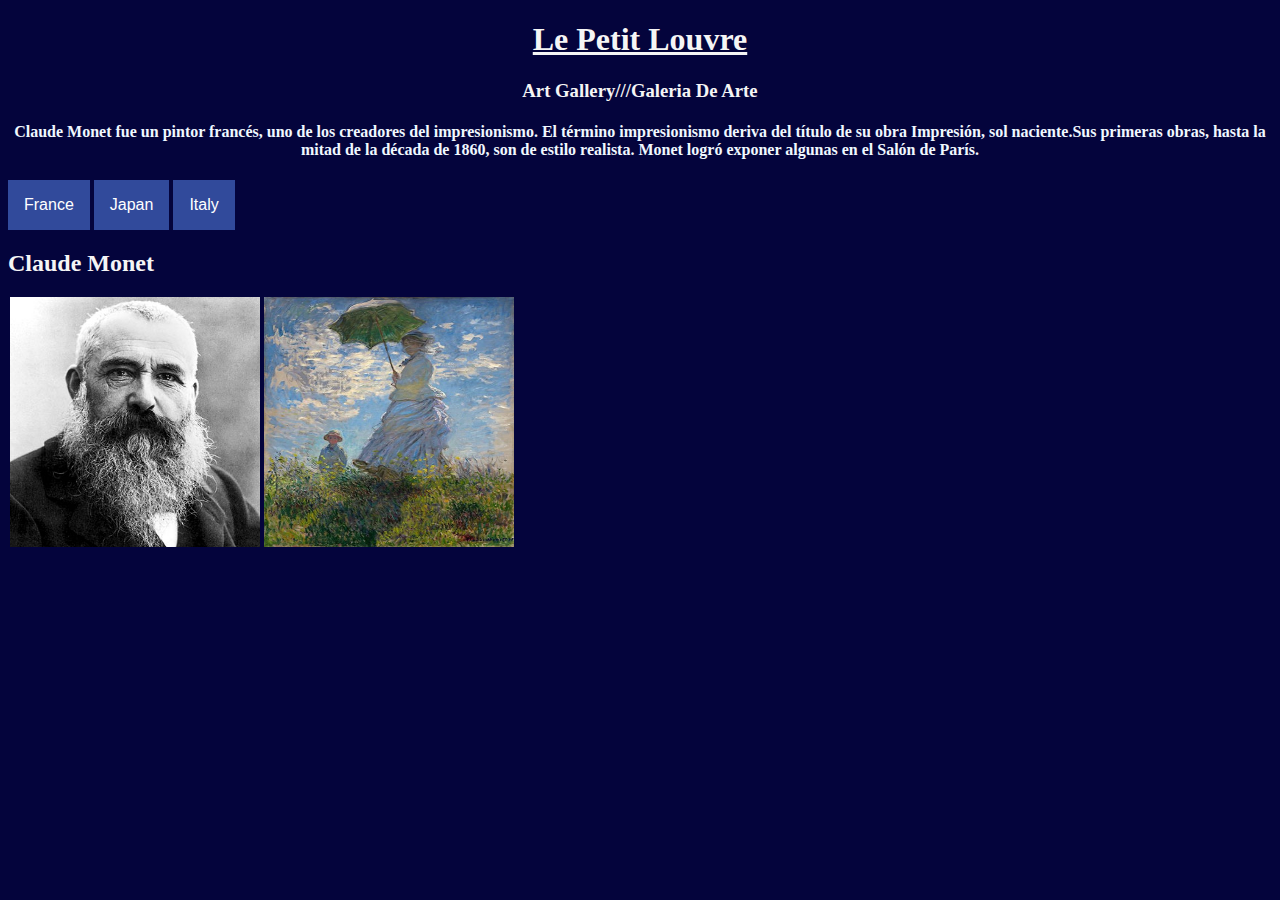
<file: Claude_Monet.html>
<!DOCTYPE html>
<html lang="es">

<head>
    <meta charset="UTF-8" />
    <meta name="viewport" content="width=device-width, initial-scale=1.0" />
    <title>Le Petit Louvre Gallery</title>

    <style>
        /* Alinea los headers tipo 1 y 3 al centro de la pagina */
        h1, 
        h4,
        h3 {
            text-align: center;
        }

        /* Boton del menu desplegable */
        .dropbtn {
            background-color: #314a9b;
            color: white;
            padding: 16px;
            font-size: 16px;
            border: none;
        }

        /* DIV que contiene el menu desplegable */
        .dropdown {
            position: relative;
            display: inline-block;
        }

        /* Contenido del menu desplegable, no se ve por defecto */
        .dropdown-content {
            display: none;
            position: absolute;
            background-color: #162146;
            min-width: 160px;
            box-shadow: 0px 8px 16px 0px rgba(0, 0, 0, 0.2);
            z-index: 1;
        }

        /* Links dentro del menu desplegable*/
        .dropdown-content a {
            color: white;
            padding: 12px 16px;
            text-decoration: none;
            display: block;
        }

        /* Cambiar el color al pasar el raton sobre el menu desplegable */
        .dropdown-content a:hover {
            background-color: #324c9f;
        }

        /* Mostrar menu desplegable al mostrar el raton */
        .dropdown:hover .dropdown-content {
            display: block;
        }

        /* Cambiar el color del boton al ser mostrado */
        .dropdown:hover .dropbtn {
            background-color: #213269;
        }
    </style>
</head>
<!-- Cambia el color del fondo de la pagina -->

<body bgcolor="#04043c">

    <h1 style="color: whitesmoke;"><u>Le Petit Louvre</u></h1>

    <h3 style="color: whitesmoke;">Art Gallery///Galeria De Arte</h3>
    <div style= "color:aliceblue;" class= "clase_prueba">
        <h4>Claude Monet fue un pintor francés, 
            uno de los creadores del impresionismo. 
            El término impresionismo deriva del título de su obra Impresión, 
            sol naciente.
            ​Sus primeras obras, hasta la mitad de la década de 1860, 
            son de estilo realista. Monet logró exponer algunas en el Salón de París.</h4>
    </div>
   

    <!-- Menu desplegable que muestra artistas franceses -->
    <div class="dropdown">
        <button class="dropbtn">France</button>
        <div class="dropdown-content">
            <a href="Claude_Monet.html">Claude Monet</a>
            <a href="Georges_Braque.html">Georges Braque</a>
            <a href="Georges-Pierre_Seurat.html">Georges-Pierre Seurat</a>
        </div>
    </div>

    <!-- Menu desplegable que muestra artistas japoneses -->
    <div class="dropdown">
        <button class="dropbtn">Japan</button>
        <div class="dropdown-content">
            <a href="Hirohiko_Araki.html">Hirohiko Araki</a>
            <a href="Katsushika_Hokusai.html">Katsushika Hokusai</a>
            <a href="Junji_Ito.html">Junji Ito</a>
        </div>
    </div>

    <!-- Menu desplegable que muestra artistas italianos -->
    <div class="dropdown">
        <button class="dropbtn">Italy</button>
        <div class="dropdown-content">
            <a href="Leonardo_da_Vinci.html">Leonardo da Vinci</a>
            <a href="Michelangelo_Buonarroti.html">Michelangelo Buonarroti</a>
            <a href="Donato_di_Niccolo_di_Betto_Bardi.html">Donato di Niccolò di Betto Bardi</a>
        </div>
    </div>
    <h2 style="color: whitesmoke;">Claude Monet</h2>
    <legend>
        <img src="imagenes/monet.jpg" width="250" height="250" alt="Imagen del artista" />
        <img src="imagenes/monet-paintings-woman-with-a-parasol-1875.jpg" width="250" height="250" alt="Obra del artista" />
    </legend>
</body>


</html>
</file>
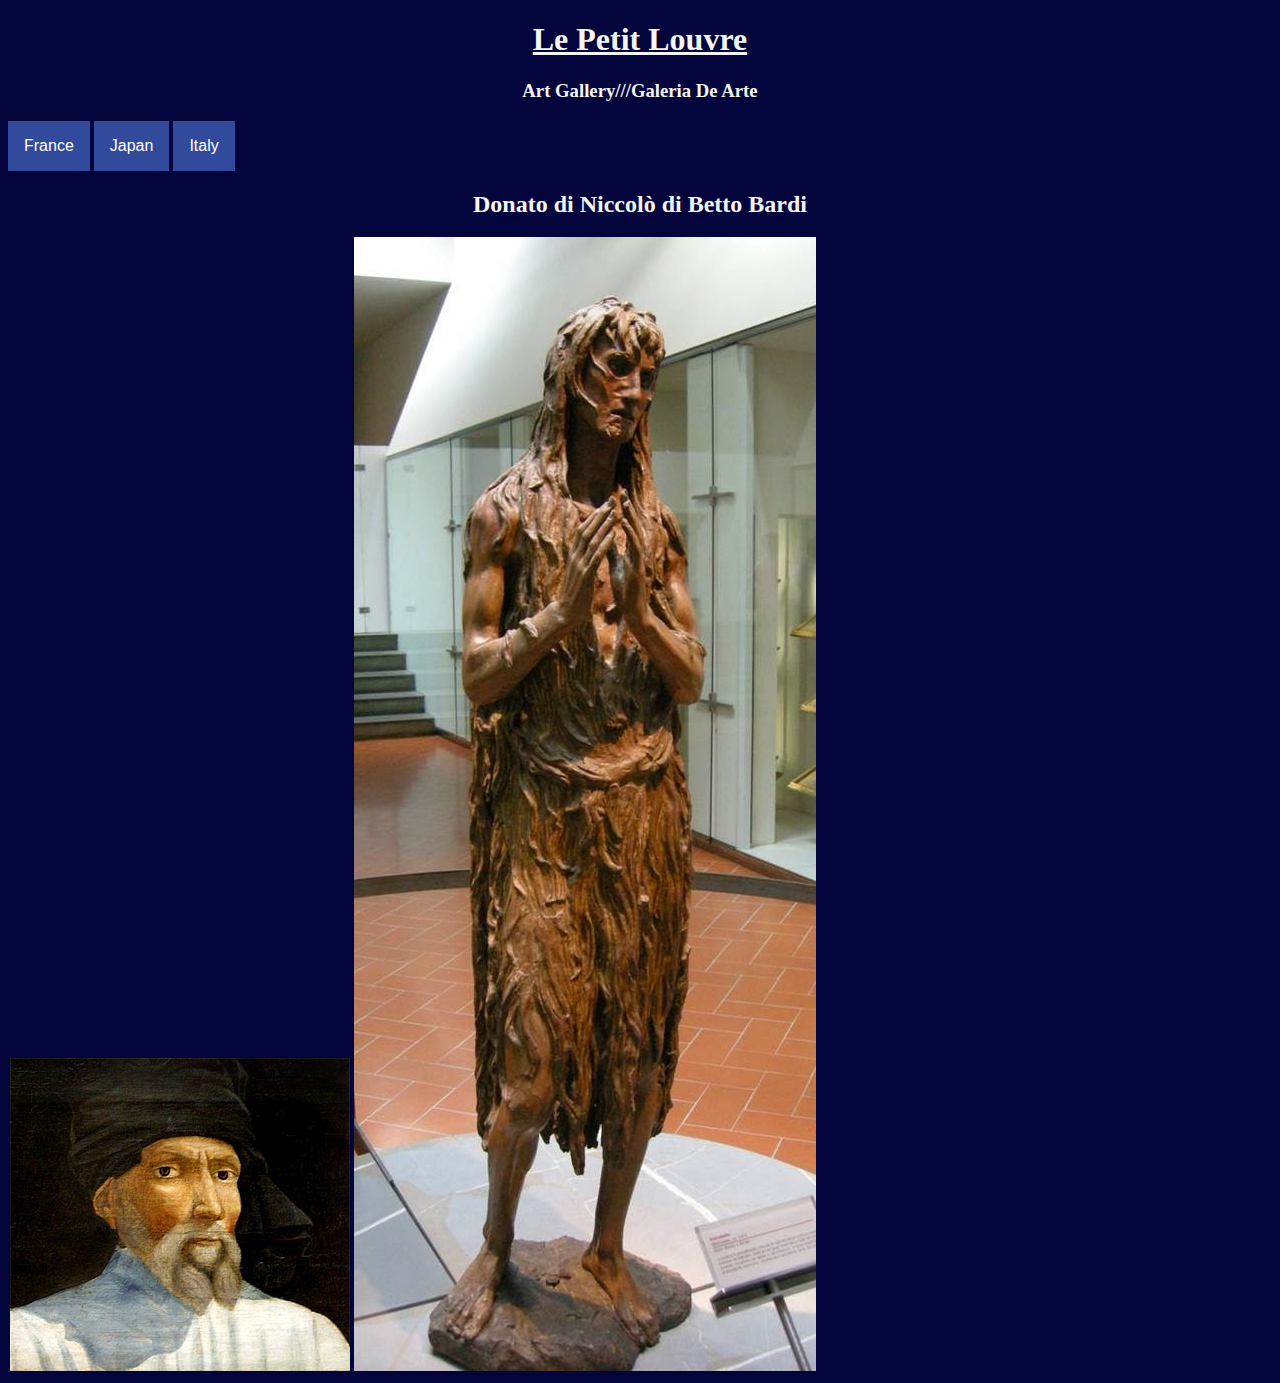
<file: Donato_di_Niccolo_di_Betto_Bardi.html>
<!DOCTYPE html>
<html lang="es">

<head>
    <meta charset="UTF-8" />
    <meta name="viewport" content="width=device-width, initial-scale=1.0" />
    <title>Le Petit Louvre Gallery</title>

    <style>
        /* Alinea los headers tipo 1 y 3 al centro de la pagina */
        h1,h2,h3, h4 {
            text-align: center;
            color: whitesmoke;
        }

        /* Boton del menu desplegable */
        .dropbtn {
            background-color: #314a9b;
            color: white;
            padding: 16px;
            font-size: 16px;
            border: none;
        }

        /* DIV que contiene el menu desplegable */
        .dropdown {
            position: relative;
            display: inline-block;
        }

        /* Contenido del menu desplegable, no se ve por defecto */
        .dropdown-content {
            display: none;
            position: absolute;
            background-color: #162146;
            min-width: 160px;
            box-shadow: 0px 8px 16px 0px rgba(0, 0, 0, 0.2);
            z-index: 1;
        }

        /* Links dentro del menu desplegable*/
        .dropdown-content a {
            color: white;
            padding: 12px 16px;
            text-decoration: none;
            display: block;
        }

        /* Cambiar el color al pasar el raton sobre el menu desplegable */
        .dropdown-content a:hover {
            background-color: #324c9f;
        }

        /* Mostrar menu desplegable al mostrar el raton */
        .dropdown:hover .dropdown-content {
            display: block;
        }

        /* Cambiar el color del boton al ser mostrado */
        .dropdown:hover .dropbtn {
            background-color: #213269;
        }
    </style>
</head>
<!-- Cambia el color del fondo de la pagina -->

<body bgcolor="#04043c">

    <h1 ><u>Le Petit Louvre</u></h1>

    <h3 >Art Gallery///Galeria De Arte</h3>

    <!-- Menu desplegable que muestra artistas franceses -->
    <div class="dropdown">
        <button class="dropbtn">France</button>
        <div class="dropdown-content">
            <a href="Claude_Monet.html">Claude Monet</a>
            <a href="Georges_Braque.html">Georges Braque</a>
            <a href="Georges-Pierre_Seurat.html">Georges-Pierre Seurat</a>
        </div>
        </div>
        
        <!-- Menu desplegable que muestra artistas japoneses -->
        <div class="dropdown">
            <button class="dropbtn">Japan</button>
            <div class="dropdown-content">
                <a href="Hirohiko_Araki.html">Hirohiko Araki</a>
                <a href="Katsushika_Hokusai.html">Katsushika Hokusai</a>
                <a href="Junji_Ito.html">Junji Ito</a>
            </div>
        </div>
        
        <!-- Menu desplegable que muestra artistas italianos -->
        <div class="dropdown">
            <button class="dropbtn">Italy</button>
            <div class="dropdown-content">
                <a href="Leonardo_da_Vinci.html">Leonardo da Vinci</a>
                <a href="Michelangelo_Buonarroti.html">Michelangelo Buonarroti</a>
                <a href="Donato_di_Niccolo_di_Betto_Bardi.html">Donato di Niccolò di Betto Bardi</a>
            </div>
        </div>
        <h2 >Donato di Niccolò di Betto Bardi</h2>
        <legend>
            <img src="imagenes/donatello.jpg" alt="Imagen del artista" />
            <img src="imagenes/magdalena_penitente.jpg" alt="Obra del artista" />
        </legend>
        </body>
        
        </html>
</file>
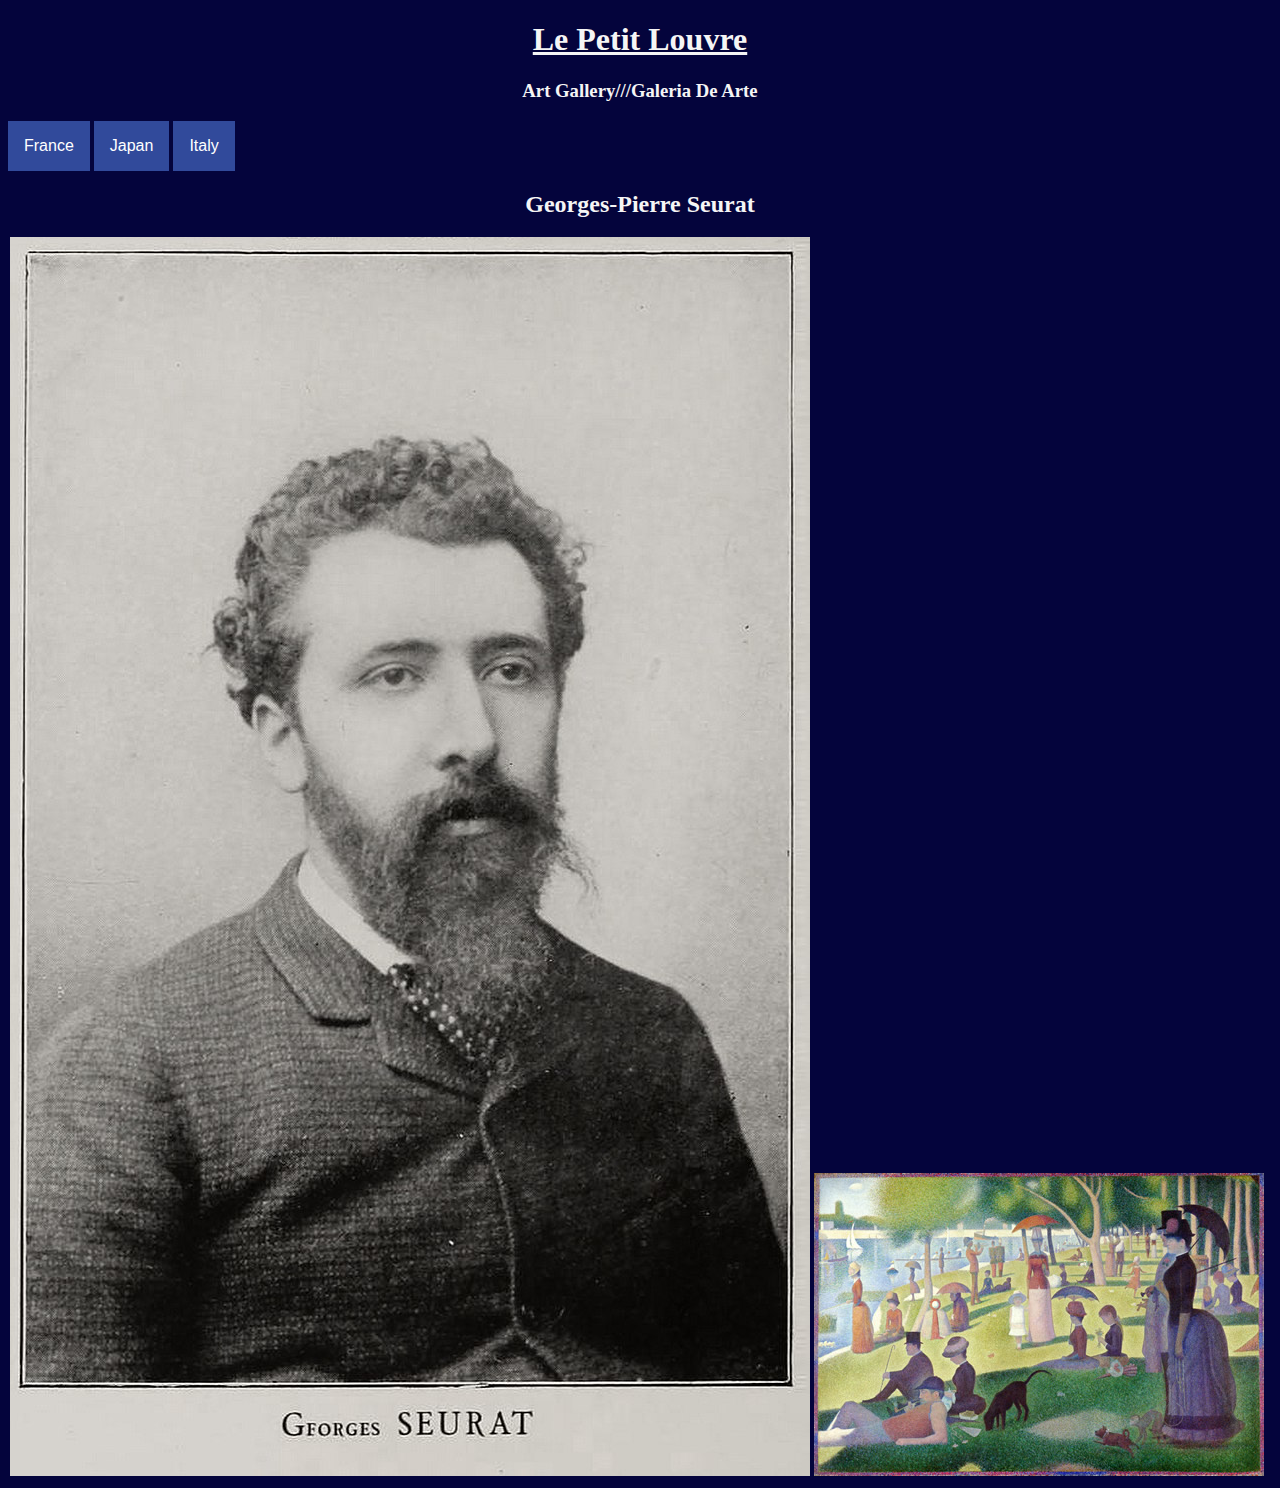
<file: Georges-Pierre_Seurat.html>
<!DOCTYPE html>
<html lang="es">

<head>
    <meta charset="UTF-8" />
    <meta name="viewport" content="width=device-width, initial-scale=1.0" />
    <title>Le Petit Louvre Gallery</title>
    <link rel="stylesheet" href="css/styles.css"/>

    <style>
        /* Alinea los headers tipo 1 y 3 al centro de la pagina */
        h1,h2,h3, h4 {
            text-align: center;
            color: whitesmoke;
        }

        /* Boton del menu desplegable */
        .dropbtn {
            background-color: #314a9b;
            color: white;
            padding: 16px;
            font-size: 16px;
            border: none;
        }

        /* DIV que contiene el menu desplegable */
        .dropdown {
            position: relative;
            display: inline-block;
        }

        /* Contenido del menu desplegable, no se ve por defecto */
        .dropdown-content {
            display: none;
            position: absolute;
            background-color: #162146;
            min-width: 160px;
            box-shadow: 0px 8px 16px 0px rgba(0, 0, 0, 0.2);
            z-index: 1;
        }

        /* Links dentro del menu desplegable*/
        .dropdown-content a {
            color: white;
            padding: 12px 16px;
            text-decoration: none;
            display: block;
        }

        /* Cambiar el color al pasar el raton sobre el menu desplegable */
        .dropdown-content a:hover {
            background-color: #324c9f;
        }

        /* Mostrar menu desplegable al mostrar el raton */
        .dropdown:hover .dropdown-content {
            display: block;
        }

        /* Cambiar el color del boton al ser mostrado */
        .dropdown:hover .dropbtn {
            background-color: #213269;
        }
    </style>
</head>
<!-- Cambia el color del fondo de la pagina -->

<body bgcolor="#04043c">

    <h1 ><u>Le Petit Louvre</u></h1>
<h3 >Art Gallery///Galeria De Arte</h3>

<!-- Menu desplegable que muestra artistas franceses -->
<div class="container">
<div class="dropdown">
    <button class="dropbtn">France</button>
    <div class="dropdown-content">
        <a href="Claude_Monet.html">Claude Monet</a>
        <a href="Georges_Braque.html">Georges Braque</a>
        <a href="Georges-Pierre_Seurat.html">Georges-Pierre Seurat</a>
    </div>
</div>

<!-- Menu desplegable que muestra artistas japoneses -->
<div class="dropdown">
    <button class="dropbtn">Japan</button>
    <div class="dropdown-content">
        <a href="Hirohiko_Araki.html">Hirohiko Araki</a>
        <a href="Katsushika_Hokusai.html">Katsushika Hokusai</a>
        <a href="Junji_Ito.html">Junji Ito</a>
    </div>
</div>

<!-- Menu desplegable que muestra artistas italianos -->
<div class="dropdown">
    <button class="dropbtn">Italy</button>
    <div class="dropdown-content">
        <a href="Leonardo_da_Vinci.html">Leonardo da Vinci</a>
        <a href="Michelangelo_Buonarroti.html">Michelangelo Buonarroti</a>
        <a href="Donato_di_Niccolo_di_Betto_Bardi.html">Donato di Niccolò di Betto Bardi</a>
    </div>
</div>
</div>
<h2 >Georges-Pierre Seurat</h2>
<legend>
    <img src="imagenes/Georges_Seurat.jpg" alt="Imagen del artista" />
    <img src="imagenes/seurat-tarde-domingo-isla-jatte.jpg" alt="Obra del artista" />
</legend>
</body>


</html>
</file>
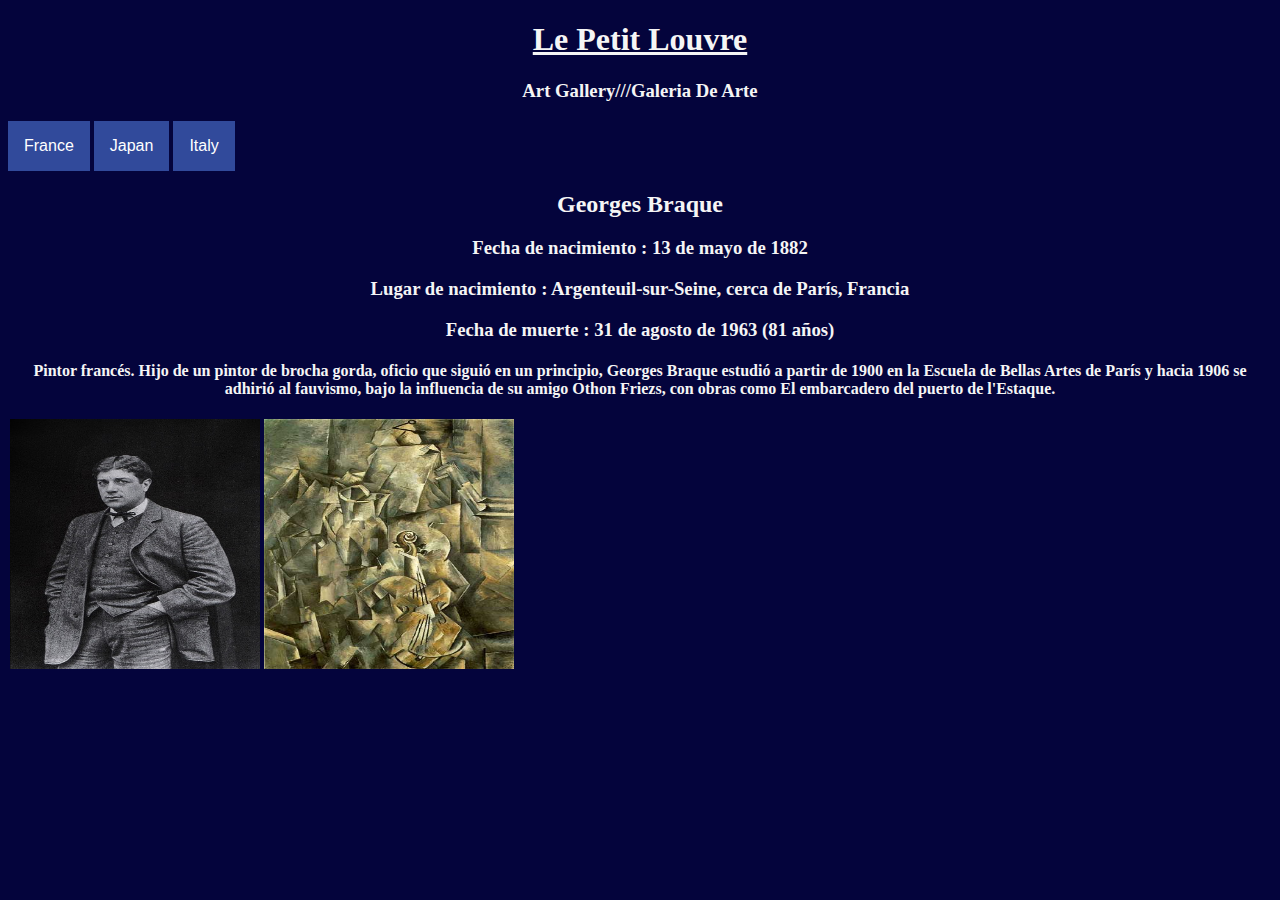
<file: Georges_Braque.html>
<!DOCTYPE html>
<html lang="es">

<head>
    <meta charset="UTF-8" />
    <meta name="viewport" content="width=device-width, initial-scale=1.0" />
    <title>Le Petit Louvre Gallery</title>
    <link rel="stylesheet" href="css/styles.css"/>

    <style>
        /* Alinea los headers tipo 1 y 3 al centro de la pagina */
         h1,h2,h3, h4 {
            text-align: center;
            color: whitesmoke;
        }

        /* Boton del menu desplegable */
        .dropbtn {
            background-color: #314a9b;
            color: white;
            padding: 16px;
            font-size: 16px;
            border: none;
        }

        /* DIV que contiene el menu desplegable */
        .dropdown {
            position: relative;
            display: inline-block;
        }

        /* Contenido del menu desplegable, no se ve por defecto */
        .dropdown-content {
            display: none;
            position: absolute;
            background-color: #162146;
            min-width: 160px;
            box-shadow: 0px 8px 16px 0px rgba(0, 0, 0, 0.2);
            z-index: 1;
        }

        /* Links dentro del menu desplegable*/
        .dropdown-content a {
            color: white;
            padding: 12px 16px;
            text-decoration: none;
            display: block;
        }

        /* Cambiar el color al pasar el raton sobre el menu desplegable */
        .dropdown-content a:hover {
            background-color: #324c9f;
        }

        /* Mostrar menu desplegable al mostrar el raton */
        .dropdown:hover .dropdown-content {
            display: block;
        }

        /* Cambiar el color del boton al ser mostrado */
        .dropdown:hover .dropbtn {
            background-color: #213269;
        }
    </style>
</head>
<!-- Cambia el color del fondo de la pagina -->

<body bgcolor="#04043c">

    <h1 ><u>Le Petit Louvre</u></h1>

    <h3 >Art Gallery///Galeria De Arte</h3>
    
    <!-- Menu desplegable que muestra artistas franceses -->
    <div class="container">
    <div class="dropdown">
        <button class="dropbtn">France</button>
        <div class="dropdown-content">
            <a href="Claude_Monet.html">Claude Monet</a>
            <a href="Georges_Braque.html">Georges Braque</a>
            <a href="Georges-Pierre_Seurat.html">Georges-Pierre Seurat</a>
        </div>
    </div>
    <!-- Menu desplegable que muestra artistas japoneses -->
    <div class="dropdown">
        <button class="dropbtn">Japan</button>
        <div class="dropdown-content">
            <a href="Hirohiko_Araki.html">Hirohiko Araki</a>
            <a href="Katsushika_Hokusai.html">Katsushika Hokusai</a>
            <a href="Junji_Ito.html">Junji Ito</a>
        </div>
    </div>
    
    <!-- Menu desplegable que muestra artistas italianos -->
    <div class="dropdown">
        <button class="dropbtn">Italy</button>
        <div class="dropdown-content">
            <a href="Leonardo_da_Vinci.html">Leonardo da Vinci</a>
            <a href="Michelangelo_Buonarroti.html">Michelangelo Buonarroti</a>
            <a href="Donato_di_Niccolo_di_Betto_Bardi.html">Donato di Niccolò di Betto Bardi</a>
        </div>
    </div>
    </div>
    <h2 >Georges Braque</h2>

        <h3 >Fecha de nacimiento : 13 de mayo de 1882</h3>
        
        <h3 >Lugar de nacimiento : Argenteuil-sur-Seine, cerca de París, Francia</h3>
        
        <h3 >Fecha de muerte : 31 de agosto de 1963 (81 años)</h3>

    <div style="color:aliceblue;" class="clase_prueba">
        <h4>Pintor francés. Hijo de un pintor de brocha gorda, oficio que siguió en un
        principio, Georges Braque estudió a partir de 1900 en la Escuela de Bellas Artes de París y hacia 1906 se adhirió al
        fauvismo, bajo la influencia de su amigo Othon Friezs, con obras como El embarcadero del puerto de l'Estaque.</h4>
    </div>
    <legend>
        <img src="imagenes/Georges_Braque.jpg" width="250" height="250" alt="Imagen del artista" />
        <img src="imagenes/brake_violin_jarra.jpg" width="250" height="250" alt="Obra del artista" />
    </legend>
</body>


</html>
</file>
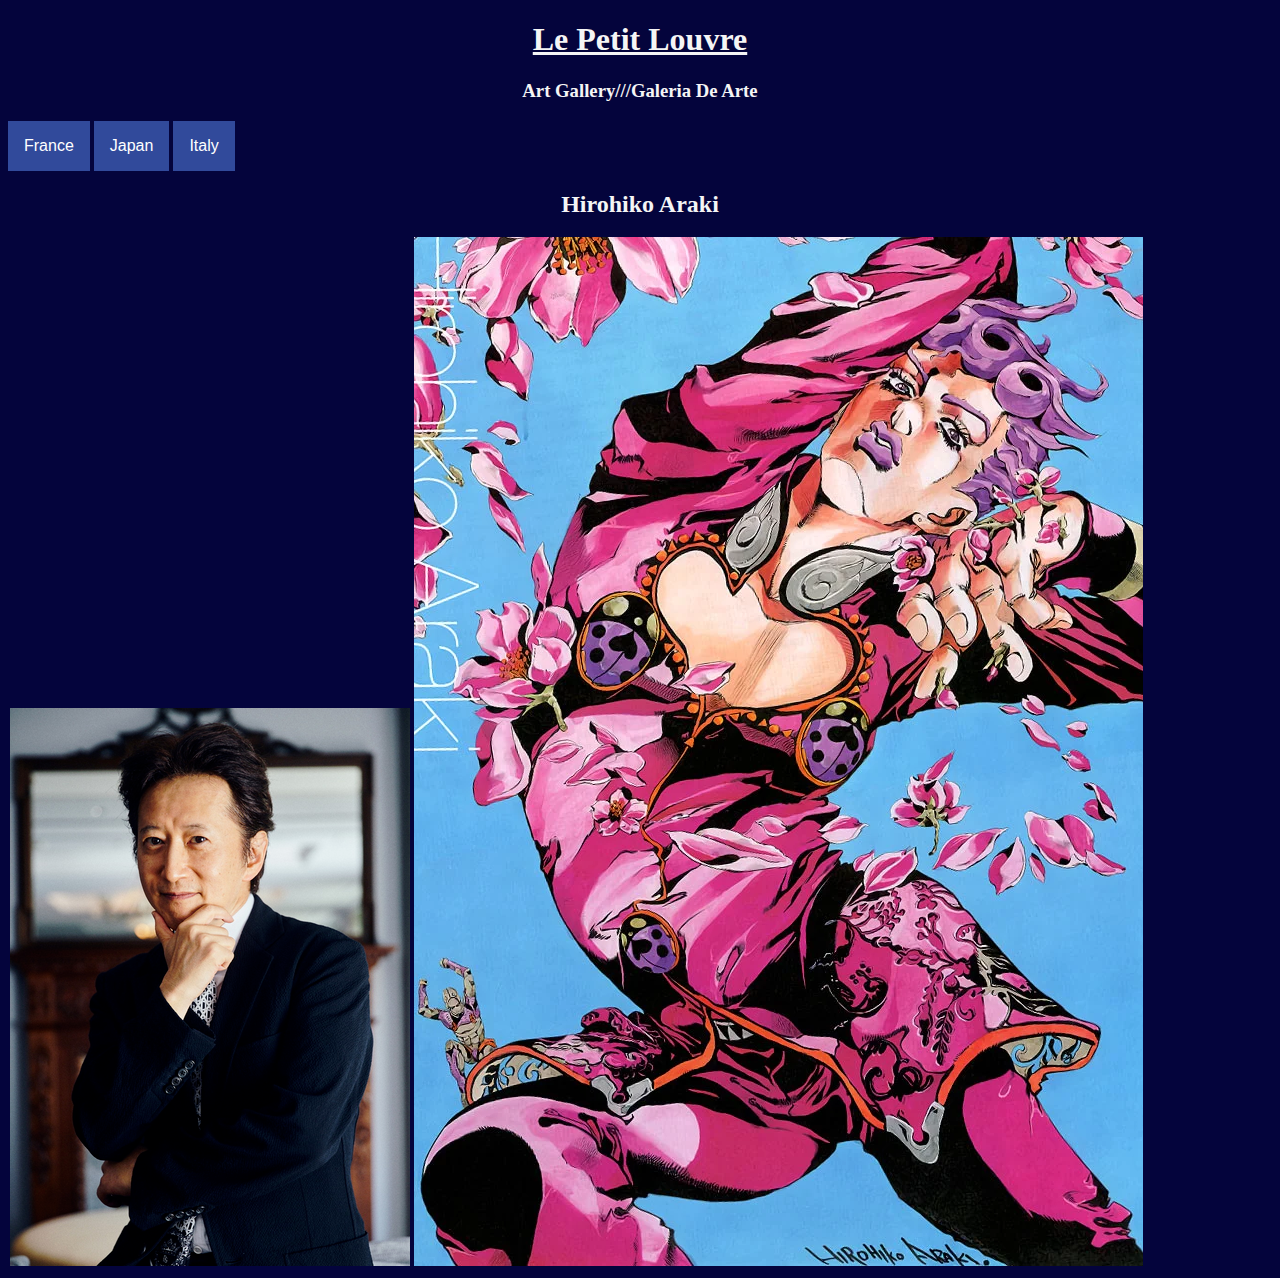
<file: Hirohiko_Araki.html>
<!DOCTYPE html>
<html lang="es">

<head>
    <meta charset="UTF-8" />
    <meta name="viewport" content="width=device-width, initial-scale=1.0" />
    <title>Le Petit Louvre Gallery</title>
    <link rel="stylesheet" href="css/styles.css"/>

    <style>
        /* Alinea los headers tipo 1 y 3 al centro de la pagina */
        h1,h2,h3, h4 {
            text-align: center;
            color: whitesmoke;
        }

        /* Boton del menu desplegable */
        .dropbtn {
            background-color: #314a9b;
            color: white;
            padding: 16px;
            font-size: 16px;
            border: none;
        }

        /* DIV que contiene el menu desplegable */
        .dropdown {
            position: relative;
            display: inline-block;
        }

        /* Contenido del menu desplegable, no se ve por defecto */
        .dropdown-content {
            display: none;
            position: absolute;
            background-color: #162146;
            min-width: 160px;
            box-shadow: 0px 8px 16px 0px rgba(0, 0, 0, 0.2);
            z-index: 1;
        }

        /* Links dentro del menu desplegable*/
        .dropdown-content a {
            color: white;
            padding: 12px 16px;
            text-decoration: none;
            display: block;
        }

        /* Cambiar el color al pasar el raton sobre el menu desplegable */
        .dropdown-content a:hover {
            background-color: #324c9f;
        }

        /* Mostrar menu desplegable al mostrar el raton */
        .dropdown:hover .dropdown-content {
            display: block;
        }

        /* Cambiar el color del boton al ser mostrado */
        .dropdown:hover .dropbtn {
            background-color: #213269;
        }
    </style>
</head>
<!-- Cambia el color del fondo de la pagina -->

<body bgcolor="#04043c">

    <h1 ><u>Le Petit Louvre</u></h1>

    <h3 >Art Gallery///Galeria De Arte</h3>

    <!-- Menu desplegable que muestra artistas franceses -->
    <div class="container">
    <div class="dropdown">
        <button class="dropbtn">France</button>
        <div class="dropdown-content">
            <a href="Claude_Monet.html">Claude Monet</a>
            <a href="Georges_Braque.html">Georges Braque</a>
            <a href="Georges-Pierre_Seurat.html">Georges-Pierre Seurat</a>
        </div>
        </div>
        
        <!-- Menu desplegable que muestra artistas japoneses -->
        <div class="dropdown">
            <button class="dropbtn">Japan</button>
            <div class="dropdown-content">
                <a href="Hirohiko_Araki.html">Hirohiko Araki</a>
                <a href="Katsushika_Hokusai.html">Katsushika Hokusai</a>
                <a href="Junji_Ito.html">Junji Ito</a>
            </div>
        </div>
        
        <!-- Menu desplegable que muestra artistas italianos -->
        <div class="dropdown">
            <button class="dropbtn">Italy</button>
            <div class="dropdown-content">
                <a href="Leonardo_da_Vinci.html">Leonardo da Vinci</a>
                <a href="Michelangelo_Buonarroti.html">Michelangelo Buonarroti</a>
                <a href="Donato_di_Niccolo_di_Betto_Bardi.html">Donato di Niccolò di Betto Bardi</a>
            </div>
        </div>
        </div>
        <h2 >Hirohiko Araki</h2>
        <legend>
            <img src="imagenes/Araki.png" alt="Imagen del artista" />
            <img src="imagenes/Giorno-in-Spring.webp" alt="Obra del artista" />
        </legend>
        </body>
        
        
        </html>
</file>
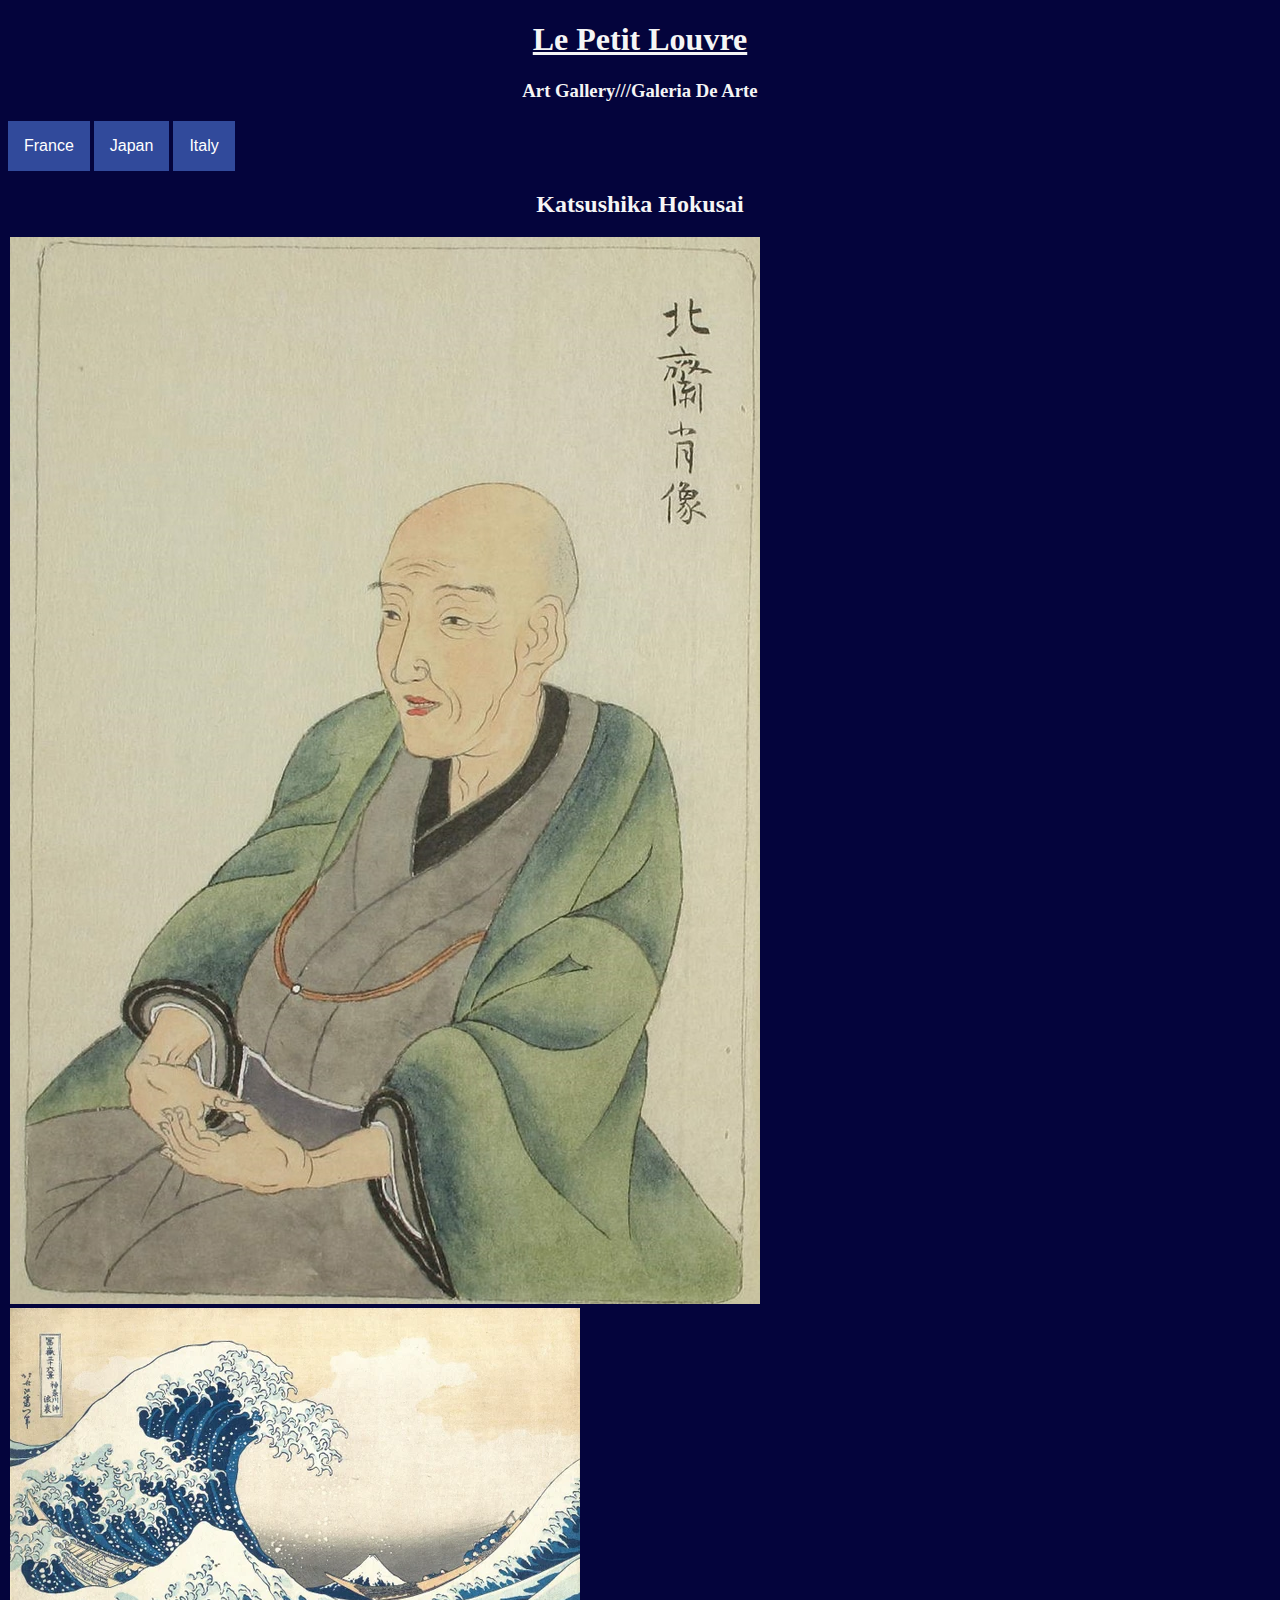
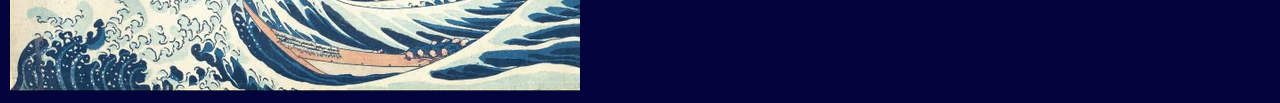
<file: Katsushika_Hokusai.html>
<!DOCTYPE html>
<html lang="es">

<head>
    <meta charset="UTF-8" />
    <meta name="viewport" content="width=device-width, initial-scale=1.0" />
    <title>Le Petit Louvre Gallery</title>
    <link rel="stylesheet" href="css/styles.css"/>

    <style>
        /* Alinea los headers tipo 1 y 3 al centro de la pagina */
        h1,h2,h3, h4 {
            text-align: center;
            color: whitesmoke;
        }

        /* Boton del menu desplegable */
        .dropbtn {
            background-color: #314a9b;
            color: white;
            padding: 16px;
            font-size: 16px;
            border: none;
        }

        /* DIV que contiene el menu desplegable */
        .dropdown {
            position: relative;
            display: inline-block;
        }

        /* Contenido del menu desplegable, no se ve por defecto */
        .dropdown-content {
            display: none;
            position: absolute;
            background-color: #162146;
            min-width: 160px;
            box-shadow: 0px 8px 16px 0px rgba(0, 0, 0, 0.2);
            z-index: 1;
        }

        /* Links dentro del menu desplegable*/
        .dropdown-content a {
            color: white;
            padding: 12px 16px;
            text-decoration: none;
            display: block;
        }

        /* Cambiar el color al pasar el raton sobre el menu desplegable */
        .dropdown-content a:hover {
            background-color: #324c9f;
        }

        /* Mostrar menu desplegable al mostrar el raton */
        .dropdown:hover .dropdown-content {
            display: block;
        }

        /* Cambiar el color del boton al ser mostrado */
        .dropdown:hover .dropbtn {
            background-color: #213269;
        }
    </style>
</head>
<!-- Cambia el color del fondo de la pagina -->

<body bgcolor="#04043c">

    <h1 ><u>Le Petit Louvre</u></h1>

    <h3 >Art Gallery///Galeria De Arte</h3>

    <!-- Menu desplegable que muestra artistas franceses -->
    <div class="container">
    <div class="dropdown">
        <button class="dropbtn">France</button>
        <div class="dropdown-content">
            <a href="Claude_Monet.html">Claude Monet</a>
            <a href="Georges_Braque.html">Georges Braque</a>
            <a href="Georges-Pierre_Seurat.html">Georges-Pierre Seurat</a>
        </div>
    </div>

    <!-- Menu desplegable que muestra artistas japoneses -->
    <div class="dropdown">
        <button class="dropbtn">Japan</button>
        <div class="dropdown-content">
            <a href="Hirohiko_Araki.html">Hirohiko Araki</a>
            <a href="Katsushika_Hokusai.html">Katsushika Hokusai</a>
            <a href="Junji_Ito.html">Junji Ito</a>
        </div>
        </div>
        
        <!-- Menu desplegable que muestra artistas italianos -->
        <div class="dropdown">
            <button class="dropbtn">Italy</button>
            <div class="dropdown-content">
                <a href="Leonardo_da_Vinci.html">Leonardo da Vinci</a>
                <a href="Michelangelo_Buonarroti.html">Michelangelo Buonarroti</a>
                <a href="Donato_di_Niccolo_di_Betto_Bardi.html">Donato di Niccolò di Betto Bardi</a>
            </div>
        </div>
    </div>
        <h2 >Katsushika Hokusai</h2>
        <legend>
            <img src="imagenes/katsushika.jpg" alt="Imagen del artista" />
            <img src="imagenes/il_570xN.5005281454_o1oq.webp" alt="Obra del artista" />
        </legend>
        </body>
        
        
        </html>
</file>
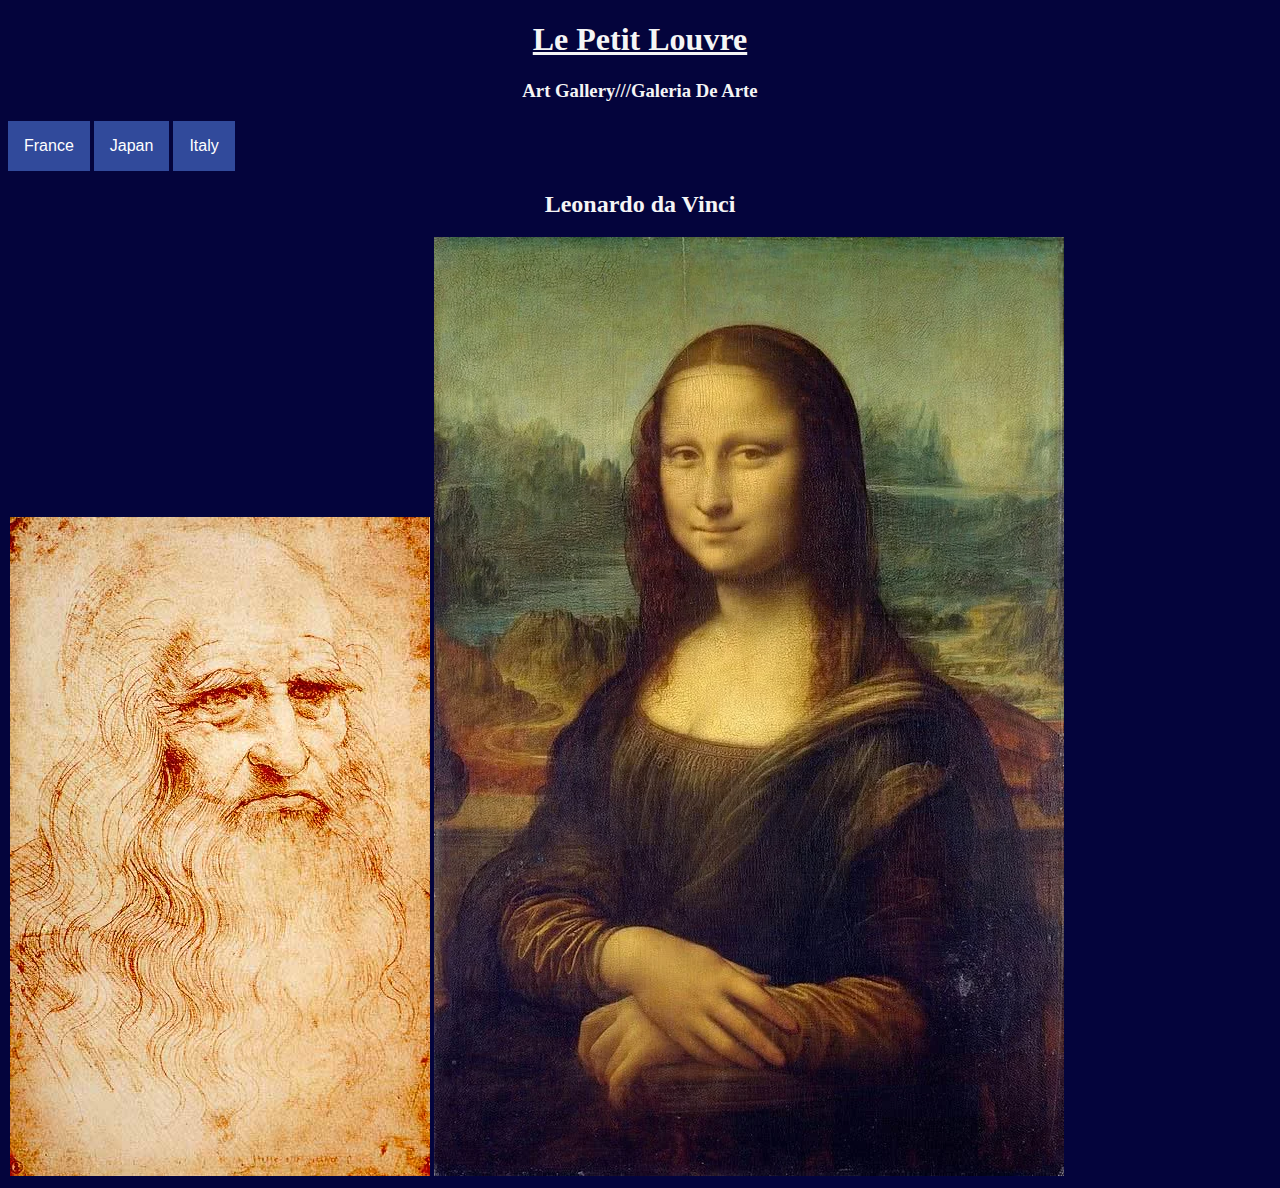
<file: Leonardo_da_Vinci.html>
<!DOCTYPE html>
<html lang="es">

<head>
    <meta charset="UTF-8" />
    <meta name="viewport" content="width=device-width, initial-scale=1.0" />
    <title>Le Petit Louvre Gallery</title>
    <link rel="stylesheet" href="css/styles.css"/>

    <style>
        /* Alinea los headers tipo 1 y 3 al centro de la pagina */
        h1,h2,h3, h4 {
            text-align: center;
            color: whitesmoke;
        }

        /* Boton del menu desplegable */
        .dropbtn {
            background-color: #314a9b;
            color: white;
            padding: 16px;
            font-size: 16px;
            border: none;
        }

        /* DIV que contiene el menu desplegable */
        .dropdown {
            position: relative;
            display: inline-block;
        }

        /* Contenido del menu desplegable, no se ve por defecto */
        .dropdown-content {
            display: none;
            position: absolute;
            background-color: #162146;
            min-width: 160px;
            box-shadow: 0px 8px 16px 0px rgba(0, 0, 0, 0.2);
            z-index: 1;
        }

        /* Links dentro del menu desplegable*/
        .dropdown-content a {
            color: white;
            padding: 12px 16px;
            text-decoration: none;
            display: block;
        }

        /* Cambiar el color al pasar el raton sobre el menu desplegable */
        .dropdown-content a:hover {
            background-color: #324c9f;
        }

        /* Mostrar menu desplegable al mostrar el raton */
        .dropdown:hover .dropdown-content {
            display: block;
        }

        /* Cambiar el color del boton al ser mostrado */
        .dropdown:hover .dropbtn {
            background-color: #213269;
        }
    </style>
</head>
<!-- Cambia el color del fondo de la pagina -->

<body bgcolor="#04043c">

    <h1 ><u>Le Petit Louvre</u></h1>

    <h3 >Art Gallery///Galeria De Arte</h3>

    <!-- Menu desplegable que muestra artistas franceses -->
    <div class="container">
    <div class="dropdown">
        <button class="dropbtn">France</button>
        <div class="dropdown-content">
            <a href="Claude_Monet.html">Claude Monet</a>
            <a href="Georges_Braque.html">Georges Braque</a>
            <a href="Georges-Pierre_Seurat.html">Georges-Pierre Seurat</a>
        </div>
    </div>
<!-- Menu desplegable que muestra artistas japoneses -->
<div class="dropdown">
    <button class="dropbtn">Japan</button>
    <div class="dropdown-content">
        <a href="Hirohiko_Araki.html">Hirohiko Araki</a>
        <a href="Katsushika_Hokusai.html">Katsushika Hokusai</a>
        <a href="Junji_Ito.html">Junji Ito</a>
    </div>
</div>

<!-- Menu desplegable que muestra artistas italianos -->
<div class="dropdown">
    <button class="dropbtn">Italy</button>
    <div class="dropdown-content">
        <a href="Leonardo_da_Vinci.html">Leonardo da Vinci</a>
        <a href="Michelangelo_Buonarroti.html">Michelangelo Buonarroti</a>
        <a href="Donato_di_Niccolo_di_Betto_Bardi.html">Donato di Niccolò di Betto Bardi</a>
    </div>
</div>
    </div>
<h2 >Leonardo da Vinci</h2>
<legend>
    <img src="imagenes/Leonardo.jpg" alt="Imagen del artista" />
    <img src="imagenes/mona-lisa-0.webp" alt="Obra del artista" />
</legend>
</body>


</html>
</file>
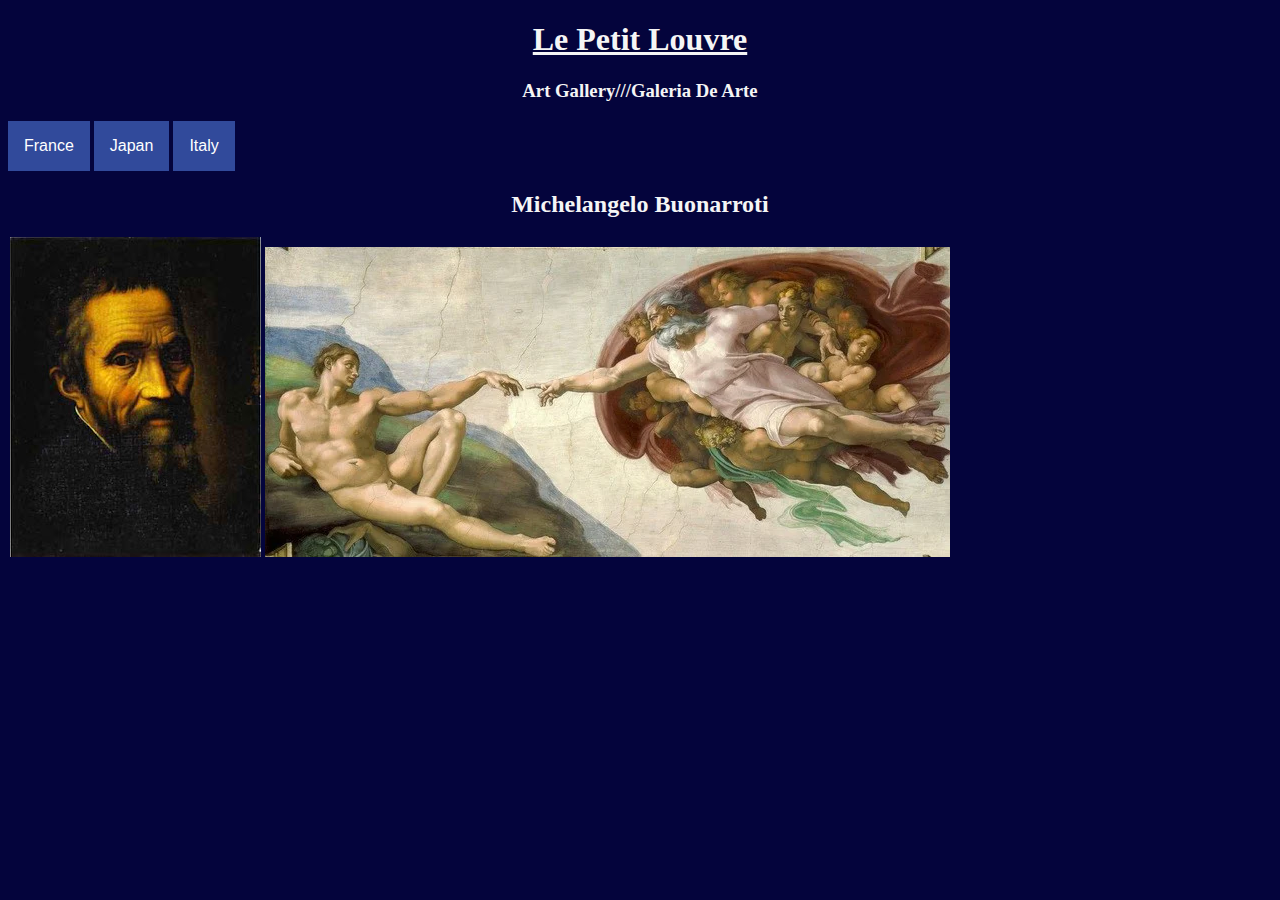
<file: Michelangelo_Buonarroti.html>
<!DOCTYPE html>
<html lang="es">

<head>
    <meta charset="UTF-8" />
    <meta name="viewport" content="width=device-width, initial-scale=1.0" />
    <title>Le Petit Louvre Gallery</title>
    <link rel="stylesheet" href="css/styles.css"/>

    <style>
        /* Alinea los headers tipo 1 y 3 al centro de la pagina */
        h1,h2,h3, h4 {
            text-align: center;
            color: whitesmoke;
        }

        /* Boton del menu desplegable */
        .dropbtn {
            background-color: #314a9b;
            color: white;
            padding: 16px;
            font-size: 16px;
            border: none;
        }

        /* DIV que contiene el menu desplegable */
        .dropdown {
            position: relative;
            display: inline-block;
        }

        /* Contenido del menu desplegable, no se ve por defecto */
        .dropdown-content {
            display: none;
            position: absolute;
            background-color: #162146;
            min-width: 160px;
            box-shadow: 0px 8px 16px 0px rgba(0, 0, 0, 0.2);
            z-index: 1;
        }

        /* Links dentro del menu desplegable*/
        .dropdown-content a {
            color: white;
            padding: 12px 16px;
            text-decoration: none;
            display: block;
        }

        /* Cambiar el color al pasar el raton sobre el menu desplegable */
        .dropdown-content a:hover {
            background-color: #324c9f;
        }

        /* Mostrar menu desplegable al mostrar el raton */
        .dropdown:hover .dropdown-content {
            display: block;
        }

        /* Cambiar el color del boton al ser mostrado */
        .dropdown:hover .dropbtn {
            background-color: #213269;
        }
    </style>
</head>
<!-- Cambia el color del fondo de la pagina -->

<body bgcolor="#04043c">

    <h1 ><u>Le Petit Louvre</u></h1>

    <h3 >Art Gallery///Galeria De Arte</h3>

    <!-- Menu desplegable que muestra artistas franceses -->
    <div class="container">
    <div class="dropdown">
        <button class="dropbtn">France</button>
        <div class="dropdown-content">
            <a href="Claude_Monet.html">Claude Monet</a>
            <a href="Georges_Braque.html">Georges Braque</a>
            <a href="Georges-Pierre_Seurat.html">Georges-Pierre Seurat</a>
        </div>
    </div>

    <!-- Menu desplegable que muestra artistas japoneses -->
    <div class="dropdown">
        <button class="dropbtn">Japan</button>
        <div class="dropdown-content">
            <a href="Hirohiko_Araki.html">Hirohiko Araki</a>
            <a href="Katsushika_Hokusai.html">Katsushika Hokusai</a>
            <a href="Junji_Ito.html">Junji Ito</a>
            </div>
            </div>
            
            <!-- Menu desplegable que muestra artistas italianos -->
            <div class="dropdown">
                <button class="dropbtn">Italy</button>
                <div class="dropdown-content">
                    <a href="Leonardo_da_Vinci.html">Leonardo da Vinci</a>
                    <a href="Michelangelo_Buonarroti.html">Michelangelo Buonarroti</a>
                    <a href="Donato_di_Niccolo_di_Betto_Bardi.html">Donato di Niccolò di Betto Bardi</a>
                </div>
            </div>
    </div>
            <h2 >Michelangelo Buonarroti</h2>
            <legend>
                <img src="imagenes/MiguelAngel.JPG" alt="Imagen del artista" />
                <img src="imagenes/CreacionDeAdan.webp" alt="Obra del artista" />
            </legend>
            </body>
            
            
            </html>
</file>
<file: css/styles.css>
@import url("https://fonts.googleapis.com/css2?family=Russo+One&display=swap");

svg {
	font-family: "Russo One", sans-serif;
	width: 100%; height: 100%;
}

svg text {
	animation: stroke 5s infinite alternate;
	stroke-width: 2;
	stroke: white;
	font-size: 100px;
}

@keyframes stroke {
	0%   {fill: rgba(72,138,204,0); stroke: rgba(54,95,160,1); stroke-dashoffset: 25%; stroke-dasharray: 0 50%; stroke-width: 2;}
	70%  {fill: rgba(72,138,204,0); stroke: rgba(54,95,160,1); }
	80%  {fill: rgba(72,138,204,0); stroke: rgba(54,95,160,1); stroke-width: 3;}
	100% {fill: rgba(72,138,204,1); stroke: rgba(54,95,160,0); stroke-dashoffset: -25%; stroke-dasharray: 50% 0; stroke-width: 0;}
}

/* Fondo del texto "Galeria de Imagenes" Fondo blanco */
.wrapper {background-color: #04043c};
/* Fondo del texto "Galeria de Imagenes" Fondo blanco */

.clase_prueba{
 font-family: 'Gill Sans', 'Gill Sans MT', Calibri, 'Trebuchet MS', sans-serif;
}
</file>
